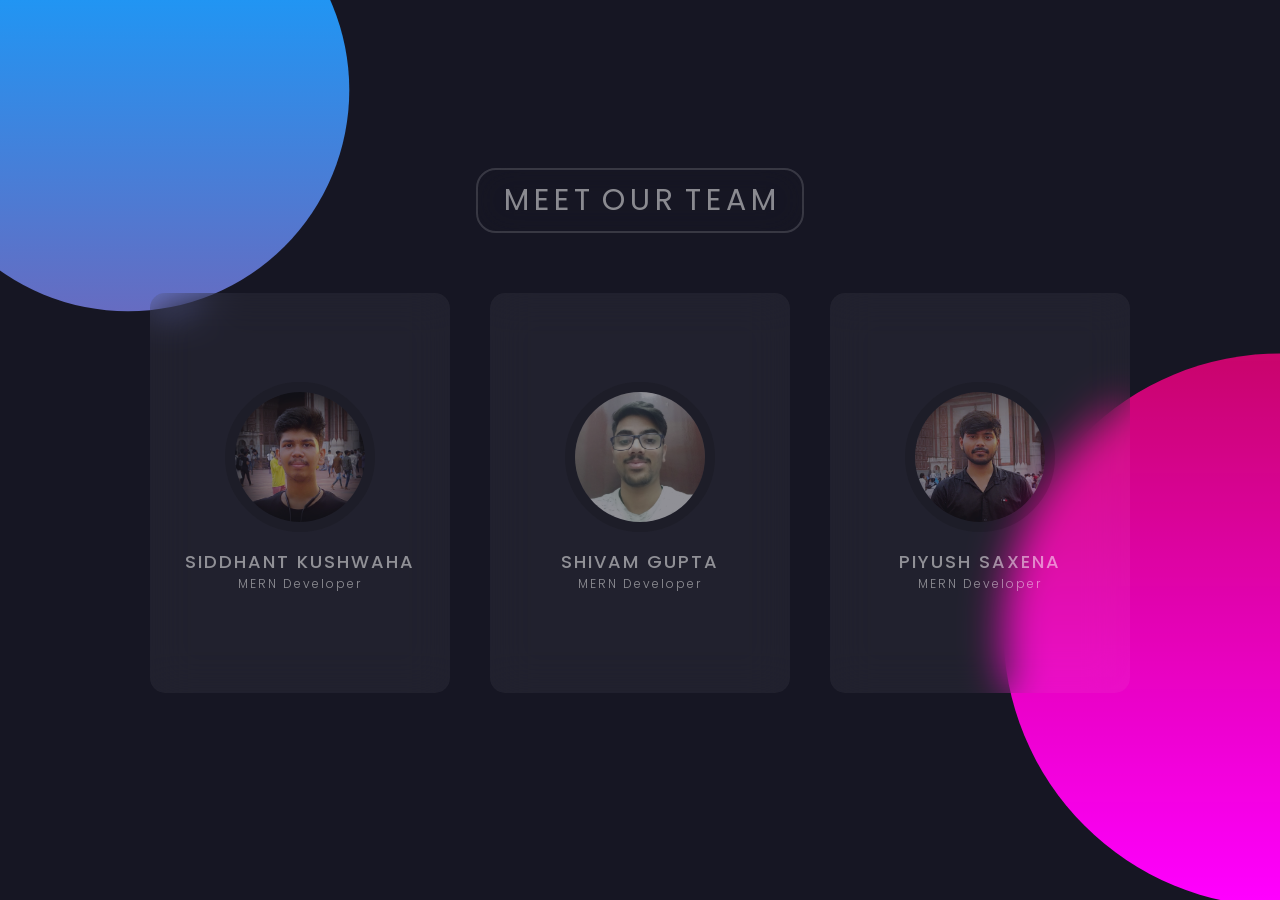
<file: index.html>
<!DOCTYPE html>
<html lang="en">
  <head>
    <meta charset="UTF-8" />
    <meta http-equiv="X-UA-Compatible" content="IE=edge" />
    <meta name="viewport" content="width=device-width, initial-scale=1.0" />
    <title>Meet Our Team</title>
    <link rel="stylesheet" href="team.css" />
    <link
      rel="stylesheet"
      href="https://cdnjs.cloudflare.com/ajax/libs/font-awesome/4.7.0/css/font-awesome.css"
    />
  </head>
  <body>
    <header class="team-header">
      <span class="word">
        <span class="char">m</span>
        <span class="char">e</span>
        <span class="char">e</span>
        <span class="char">t</span>
      </span>
      <span class="word">
        <span class="char">o</span>
        <span class="char">u</span>
        <span class="char">r</span>
      </span>
      <span class="word">
        <span class="char">t</span>
        <span class="char">e</span>
        <span class="char">a</span>
        <span class="char">m</span>
      </span>
    </header>
    <section>
      <div class="team-container">
        <div class="dev-card">
          <div class="content">
            <div class="img-box">
              <img src="./images/pic_sk.jpg" alt="siddhant kushwaha" />
            </div>
            <div class="content-box">
              <h3>Siddhant Kushwaha<br /><span>MERN Developer</span></h3>
            </div>
          </div>
          <ul class="sci">
            <li style="--i: 1">
              <a href="#"><i class="fa fa-github" aria-hidden="true"></i></a>
            </li>
            <li style="--i: 2">
              <a href="#"><i class="fa fa-instagram" aria-hidden="true"></i></a>
            </li>
            <li style="--i: 3">
              <a href="#"
                ><i class="fa fa-linkedin-square" aria-hidden="true"></i
              ></a>
            </li>
          </ul>
        </div>
      </div>

      <div class="team-container">
        <div class="dev-card">
          <div class="content">
            <div class="img-box">
              <img src="./images/pic_sg.jpeg" alt="shivam gupta" />
            </div>
            <div class="content-box">
              <h3>Shivam Gupta<br /><span>MERN Developer</span></h3>
            </div>
          </div>
          <ul class="sci">
            <li style="--i: 1">
              <a href="#"><i class="fa fa-github" aria-hidden="true"></i></a>
            </li>
            <li style="--i: 2">
              <a href="#"><i class="fa fa-instagram" aria-hidden="true"></i></a>
            </li>
            <li style="--i: 3">
              <a href="#"
                ><i class="fa fa-linkedin-square" aria-hidden="true"></i
              ></a>
            </li>
          </ul>
        </div>
      </div>

      <div class="team-container">
        <div class="dev-card">
          <div class="content">
            <div class="img-box">
              <img src="./images/pic_ps.jpg" alt="piyush saxena" />
            </div>
            <div class="content-box">
              <h3>Piyush Saxena<br /><span>MERN Developer</span></h3>
            </div>
          </div>
          <ul class="sci">
            <li style="--i: 1">
              <a href="#"><i class="fa fa-github" aria-hidden="true"></i></a>
            </li>
            <li style="--i: 2">
              <a href="#"><i class="fa fa-instagram" aria-hidden="true"></i></a>
            </li>
            <li style="--i: 3">
              <a href="#"
                ><i class="fa fa-linkedin-square" aria-hidden="true"></i
              ></a>
            </li>
          </ul>
        </div>
      </div>
    </section>
  </body>
</html>
</file>
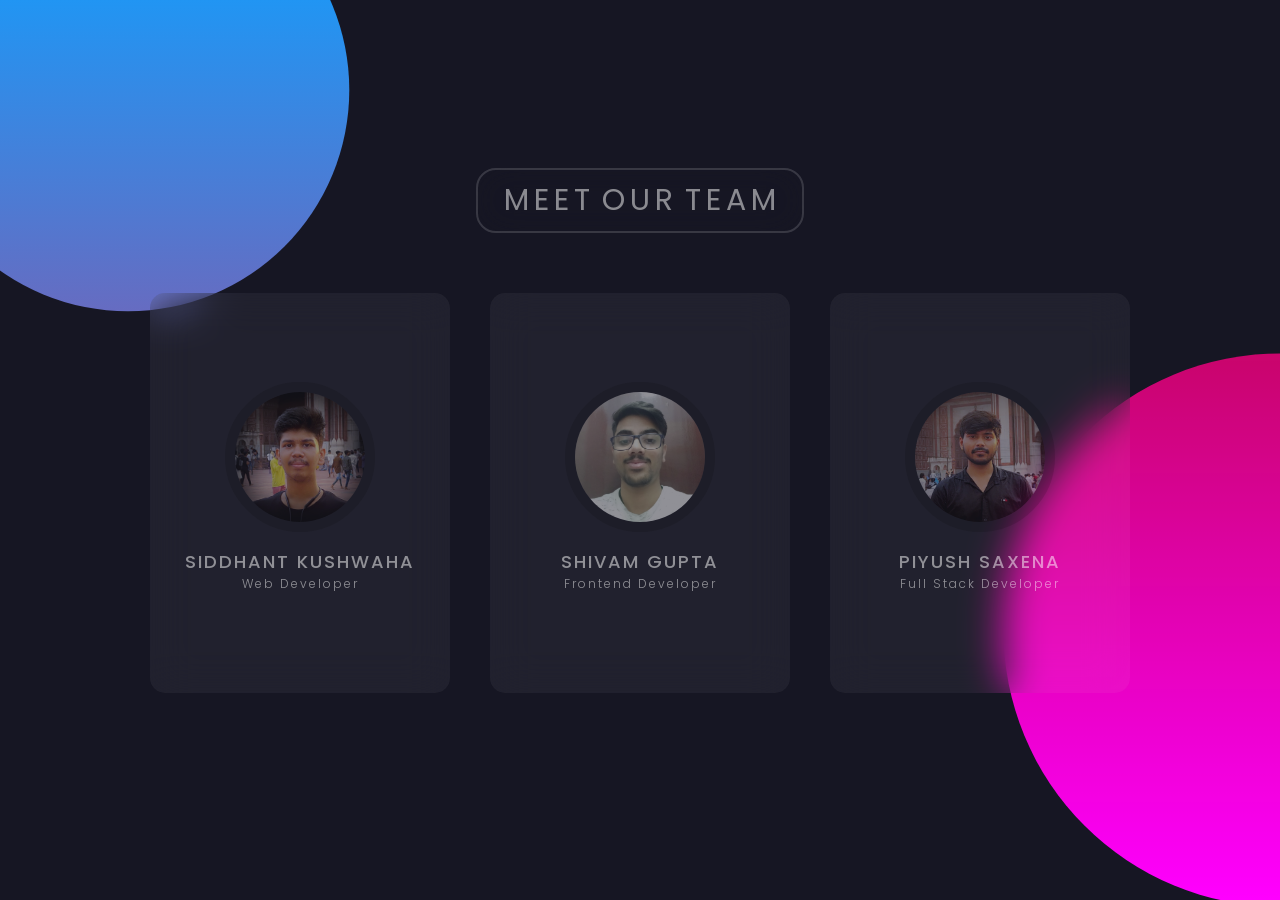
<file: team.html>
<!DOCTYPE html>
<html lang="en">
  <head>
    <meta charset="UTF-8" />
    <meta http-equiv="X-UA-Compatible" content="IE=edge" />
    <meta name="viewport" content="width=device-width, initial-scale=1.0" />
    <title>Meet Our Team</title>
    <link rel="stylesheet" href="team.css" />
    <link
      rel="stylesheet"
      href="https://cdnjs.cloudflare.com/ajax/libs/font-awesome/4.7.0/css/font-awesome.css"
    />
  </head>
  <body>
    <header class="team-header">
      <span class="word">
        <span class="char">m</span>
        <span class="char">e</span>
        <span class="char">e</span>
        <span class="char">t</span>
      </span>
      <span class="word">
        <span class="char">o</span>
        <span class="char">u</span>
        <span class="char">r</span>
      </span>
      <span class="word">
        <span class="char">t</span>
        <span class="char">e</span>
        <span class="char">a</span>
        <span class="char">m</span>
      </span>
    </header>
    <section>
      <div class="team-container">
        <div class="dev-card">
          <div class="content">
            <div class="img-box">
              <img src="./images/pic_sk.jpg" alt="siddhant kushwaha" />
            </div>
            <div class="content-box">
              <h3>Siddhant Kushwaha<br /><span>Web Developer</span></h3>
            </div>
          </div>
          <ul class="sci">
            <li style="--i: 1">
              <a href="#"><i class="fa fa-github" aria-hidden="true"></i></a>
            </li>
            <li style="--i: 2">
              <a href="#"><i class="fa fa-instagram" aria-hidden="true"></i></a>
            </li>
            <li style="--i: 3">
              <a href="#"
                ><i class="fa fa-linkedin-square" aria-hidden="true"></i
              ></a>
            </li>
          </ul>
        </div>
      </div>

      <div class="team-container">
        <div class="dev-card">
          <div class="content">
            <div class="img-box">
              <img src="./images/pic_sg.jpeg" alt="shivam gupta" />
            </div>
            <div class="content-box">
              <h3>Shivam Gupta<br /><span>Frontend Developer</span></h3>
            </div>
          </div>
          <ul class="sci">
            <li style="--i: 1">
              <a href="#"><i class="fa fa-github" aria-hidden="true"></i></a>
            </li>
            <li style="--i: 2">
              <a href="#"><i class="fa fa-instagram" aria-hidden="true"></i></a>
            </li>
            <li style="--i: 3">
              <a href="#"
                ><i class="fa fa-linkedin-square" aria-hidden="true"></i
              ></a>
            </li>
          </ul>
        </div>
      </div>

      <div class="team-container">
        <div class="dev-card">
          <div class="content">
            <div class="img-box">
              <img src="./images/pic_ps.jpg" alt="piyush saxena" />
            </div>
            <div class="content-box">
              <h3>Piyush Saxena<br /><span>Full Stack Developer</span></h3>
            </div>
          </div>
          <ul class="sci">
            <li style="--i: 1">
              <a href="#"><i class="fa fa-github" aria-hidden="true"></i></a>
            </li>
            <li style="--i: 2">
              <a href="#"><i class="fa fa-instagram" aria-hidden="true"></i></a>
            </li>
            <li style="--i: 3">
              <a href="#"
                ><i class="fa fa-linkedin-square" aria-hidden="true"></i
              ></a>
            </li>
          </ul>
        </div>
      </div>
    </section>
  </body>
</html>
</file>
<file: team.css>
@import url('https://fonts.googleapis.com/css2?family=Poppins:wght@300;400;500;700;900&family=Roboto:wght@300;400;500;700&display=swap');

* {
  margin: 0;
  padding: 0;
  box-sizing: border-box;
  font-family: 'Poppins', sans-serif;
}

html {
  font-size: 10px;
}

body {
  padding-top: 2rem;
  background: #161623;
  min-height: 100vh;
  display: flex;
  justify-content: center;
  align-items: center;
  flex-direction: column;
  flex-wrap: wrap;
}

header.team-header {
  z-index: 1;
  border: 0.2rem solid rgba(255, 255, 255, 0.301);
  border-radius: 2rem;
  padding: 0.8rem 2.5rem;
  display: flex;
  justify-content: space-between;
  align-items: center;
  flex-wrap: wrap;
  gap: 1rem;
  transition: 0.3s;
  backdrop-filter: blur(2rem);
  opacity: 0.5;
}

header.team-header:hover {
  box-shadow: 0 0.2rem 0.6rem rgba(255, 255, 255, 1);
  transform: translateY(-0.6rem);
  cursor: pointer;
  opacity: 1;
}

header.team-header:active {
  box-shadow: 0 0.1rem 0.4rem rgba(255, 255, 255, 1);
  transform: translateY(-0.3rem);
  cursor: pointer;
}

header.team-header .word .char {
  font-size: 3rem;
  text-transform: uppercase;
  color: #fff;
  margin: 0 0.1rem;
  transition: 0.3s;
}

header.team-header .word .char:hover {
  color: cyan;
}
section {
  position: relative;
  display: flex;
  justify-content: center;
  align-items: center;
  flex-wrap: wrap;
}

section::before {
  content: '';
  position: fixed;
  top: 0;
  left: 0;
  width: 100%;
  height: 100%;
  background: linear-gradient(rgba(255, 0, 0, 0.623), rgb(255, 0, 255));
  clip-path: circle(25% at right 70%);
}

section::after {
  content: '';
  position: fixed;
  top: 0;
  left: 0;
  width: 100%;
  height: 100%;
  background: linear-gradient(#2195f3, #e91e63);
  clip-path: circle(20% at 10% 10%);
}
.team-container {
  position: relative;
  z-index: 1;
  display: flex;
  justify-content: center;
  align-items: center;
  flex-wrap: wrap;
  margin: 40px 0;
}

.team-container .dev-card {
  position: relative;
  width: 300px;
  height: 400px;
  background: rgba(255, 255, 255, 0.05);
  margin: 20px;
  box-shadow: 0 15px 35px rgba(0, 0, 0, 0);
  border-radius: 15px;
  display: flex;
  justify-content: center;
  align-items: center;
  backdrop-filter: blur(20px);
}

.team-container .dev-card .content {
  position: relative;
  display: flex;
  justify-content: center;
  align-items: center;
  flex-direction: column;
  opacity: 0.5;
  transition: 0.5s;
}

.team-container .dev-card:hover .content {
  opacity: 1;
  transform: translateY(-20px);
}

.team-container .dev-card .content .img-box {
  position: relative;
  width: 150px;
  height: 150px;
  border-radius: 50%;
  overflow: hidden;
  border: 10px solid rgba(0, 0, 0, 0.25);
  transition: 0.5s;
}

.team-container .dev-card:hover .content .img-box {
  border-color: #fff;
}

.team-container .dev-card .content .img-box img {
  position: absolute;
  top: 0;
  left: 0;
  width: 100%;
  height: 100%;
  object-fit: cover;
}

.team-container .dev-card .content .content-box h3 {
  color: #fff;
  text-transform: uppercase;
  letter-spacing: 2px;
  font-weight: 500;
  font-size: 18px;
  text-align: center;
  margin: 20px 0 10px;
  line-height: 1.1em;
}

.team-container .dev-card .content .content-box h3 span {
  font-size: 12px;
  font-weight: 300;
  text-transform: initial;
}

.team-container .dev-card .sci {
  position: absolute;
  bottom: 50px;
  display: flex;
}

.team-container .dev-card .sci li {
  list-style: none;
  margin: 0 10px;
  transform: translate(40px);
  transition: 0.5s;
  transition-delay: calc(0.1s * var(--i));
  opacity: 0;
}

.team-container .dev-card:hover .sci li {
  transform: translateY(0px);
  opacity: 1;
}

.team-container .dev-card .sci li a {
  color: #fff;
  font-size: 24px;
}

.team-container .dev-card .sci li a i {
  transition: 0.3s;
}

.team-container .dev-card .sci li a:hover i {
  color: cyan;
  transform: scale(1.3);
}
</file>
